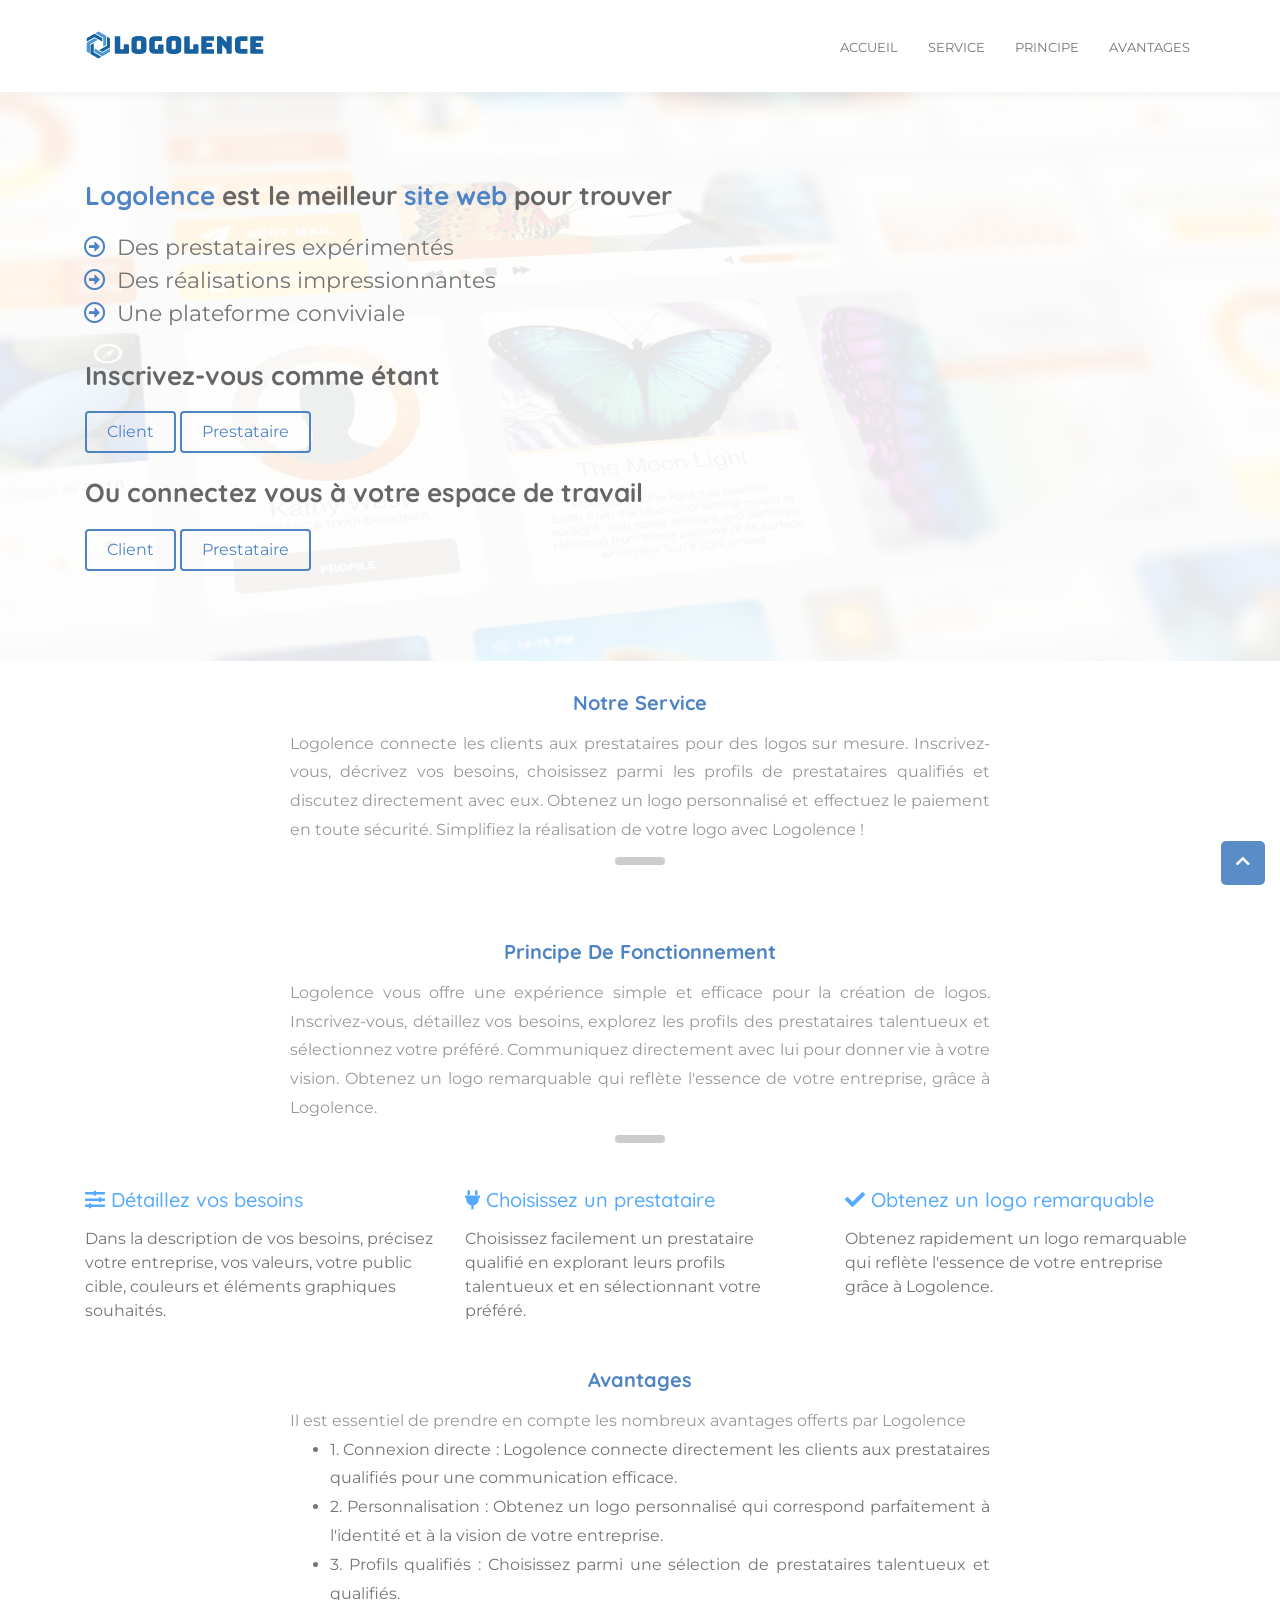
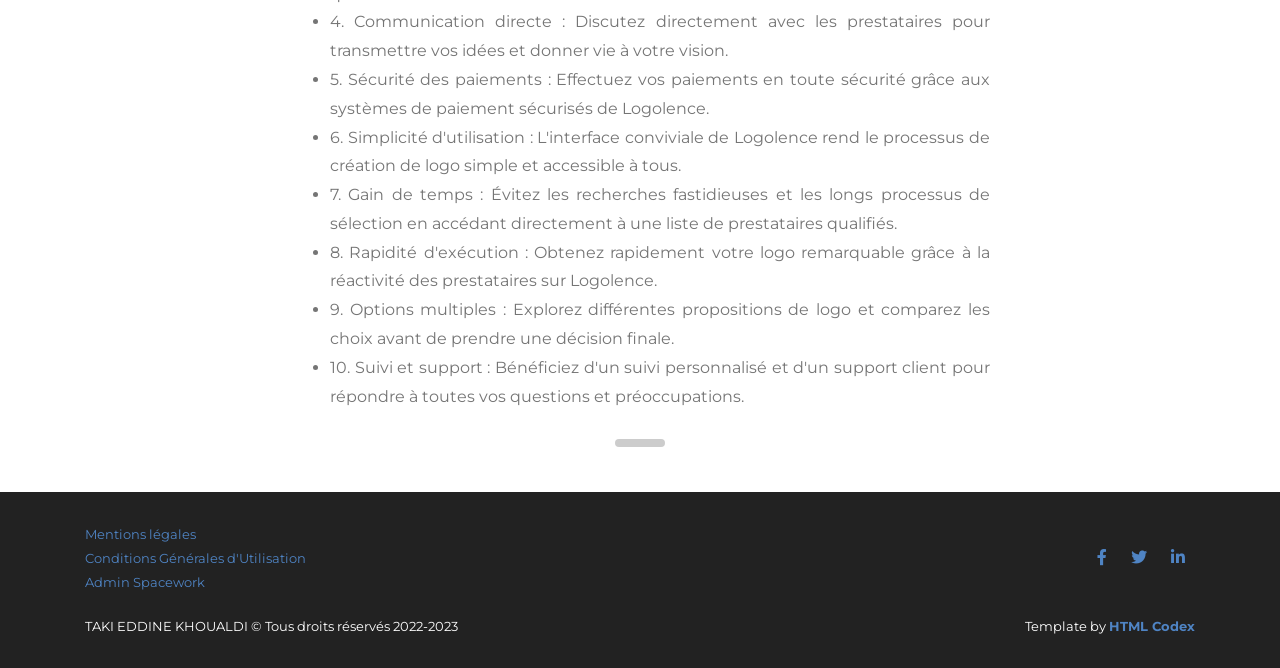
<file: index.html>
<!DOCTYPE html>
<html lang="fr">

<head>
    <meta charset="utf-8">
    <title>LOGOLENCE</title>
    <meta content="width=device-width, initial-scale=1.0" name="viewport">
    <meta content="Product Landing Page" name="keywords">
    <meta content="Product Landing Page" name="description">

    <!-- Favicon -->
    <link href="img/favicon.ico" rel="icon">

    <!-- Google Fonts -->
    <link href="https://fonts.googleapis.com/css?family=Montserrat:400|Quicksand:500,600,700&display=swap"
        rel="stylesheet">

    <!-- CSS Libraries -->
    <link href="https://stackpath.bootstrapcdn.com/bootstrap/4.4.1/css/bootstrap.min.css" rel="stylesheet">
    <link href="https://cdnjs.cloudflare.com/ajax/libs/font-awesome/5.10.0/css/all.min.css" rel="stylesheet">
    <link href="lib/owlcarousel/assets/owl.carousel.min.css" rel="stylesheet">

    <!-- Template Stylesheet -->
    <link href="css/style.css" rel="stylesheet">
</head>

<body>
    <!-- Nav Start -->
    <div id="nav">
        <div class="container-fluid">
            <div id="logo" class="pull-left">
                <a href="index.html">
                    <img src="img/logo.png" alt="Logo" style="height: 100px; width: 200px; object-fit: cover;" />
                </a>
            </div>

            <nav id="nav-menu-container">
                <ul class="nav-menu">
                    <li class="menu-active"><a href="#header"><small>ACCUEIL</small></a></li>
                    <li><a href="#service"><small>Service</small></a></li>
                    <li><a href="#principe"><small>Principe</small></a></li>
                    <li><a href="#avantages"><small>Avantages</small></a></li>
                </ul>
            </nav>
        </div>
    </div>
    <!-- Nav End -->

    <!-- Header Start-->
    <div id="header">
        <div class="container">
            <div class="row align-items-center">
                <div class="col-md-7">
                    <div class="header-content">
                        <h2 style="font-size: 26px;"><span>Logolence</span> est le meilleur <span>site web</span> pour
                            trouver</h2>
                        <ul class="fa-ul">
                            <li>
                                <span class="fa-li">
                                    <i class="far fa-arrow-alt-circle-right"></i>
                                </span>
                                Des prestataires expérimentés
                            </li>
                            <li>
                                <span class="fa-li">
                                    <i class="far fa-arrow-alt-circle-right"></i>
                                </span>
                                Des réalisations impressionnantes
                            </li>
                            <li>
                                <span class="fa-li">
                                    <i class="far fa-arrow-alt-circle-right"></i>
                                </span>
                                Une plateforme conviviale
                            </li>
                        </ul>
                        <h2 style="font-size: 26px;">Inscrivez-vous comme étant</h2>
                        <a class="btn" href="workspace/signup_client.html" style="font-size: 16px;">Client</a>
                        <a class="btn" href="workspace/signup_prestataire.html" style="font-size: 16px;">Prestataire</a>
                        <br><br>
                        <h2 style="font-size: 26px;">Ou connectez vous à votre espace de travail</h2>
                        <a class="btn" href="workspace/signin_client.html" style="font-size: 16px;">Client</a>
                        <a class="btn" href="workspace/signin_prestataire.html" style="font-size: 16px;">Prestataire</a>

                    </div>
                </div>
                <div class="col-md-5">
                    <div class="header-img">
                        <!--img src="img/watch-header.png" alt="Product Image"-->
                    </div>
                </div>
            </div>
        </div>
    </div>
    <!-- Header End-->

    <!-- Products Start -->
    <div id="service" style="padding-top: 30px;">
        <div class="container">
            <div class="section-header">
                <h2 style="font-size: 20px;">Notre Service</h2>
                <p style="text-align: justify; font-size: 16px; line-height: 1.8em;">
                    Logolence connecte les clients aux prestataires pour des logos sur mesure.
                    Inscrivez-vous, décrivez vos besoins, choisissez parmi les profils de prestataires
                    qualifiés et discutez directement avec eux. Obtenez un logo personnalisé et
                    effectuez le paiement en toute sécurité. Simplifiez la réalisation de votre
                    logo avec Logolence !
                </p>
            </div>
        </div>
    </div>
    <!-- Products End -->

    <!-- Process Start-->
    <div id="principe" style="padding-top: 30px;">
        <div class="container">
            <div class="section-header">
                <h2 style="font-size: 20px;">Principe de fonctionnement</h2>
                <p style="text-align: justify; font-size: 16px; line-height: 1.8em;">
                    Logolence vous offre une expérience simple et efficace pour la création de logos.
                    Inscrivez-vous, détaillez vos besoins, explorez les profils des prestataires talentueux
                    et sélectionnez votre préféré. Communiquez directement avec lui pour donner vie
                    à votre vision. Obtenez un logo remarquable qui reflète l'essence de votre entreprise,
                    grâce à Logolence.
                </p>
            </div>
            <div class="row">
                <div class="col-md-4">
                    <div class="process-col">
                        <h2 style="font-size: 20px; color: #55aaff;">
                            <i class="fa fa-sliders-h"></i>
                            Détaillez vos besoins
                        </h2>
                        <p>
                            Dans la description de vos besoins, précisez votre entreprise, vos valeurs, votre public
                            cible, couleurs et éléments graphiques souhaités.
                        </p>
                    </div>
                </div>
                <div class="col-md-4">
                    <div class="process-col">
                        <h2 style="font-size: 20px; color: #55aaff;">
                            <i class="fa fa-plug"></i>
                            Choisissez un prestataire
                        </h2>
                        <p>
                            Choisissez facilement un prestataire qualifié en explorant leurs profils talentueux et en
                            sélectionnant votre préféré.
                        </p>
                    </div>
                </div>
                <div class="col-md-4">
                    <div class="process-col">
                        <h2 style="font-size: 20px; color: #55aaff;">
                            <i class="fa fa-check"></i>
                            Obtenez un logo remarquable
                        </h2>
                        <p>
                            Obtenez rapidement un logo remarquable qui reflète l'essence de votre entreprise grâce à
                            Logolence.
                        </p>
                    </div>
                </div>
            </div>
        </div>
    </div>
    <!-- Process End-->

    <!-- Feature Start-->
    <div id="avantages" style="padding-top: 30px;">
        <div class="container">
            <div class="section-header">
                <h2 style="font-size: 20px;">Avantages</h2>
                <p style="text-align: justify; font-size: 16px; line-height: 1.8em;">
                    Il est essentiel de prendre en compte les nombreux avantages offerts par Logolence
                <ul style="text-align: justify; font-size: 16px; line-height: 1.8em;">
                    <li>1. Connexion directe : Logolence connecte directement les clients aux prestataires qualifiés
                        pour une communication efficace.</li>
                    <li>2. Personnalisation : Obtenez un logo personnalisé qui correspond parfaitement à l'identité et à
                        la vision de votre entreprise.</li>
                    <li>3. Profils qualifiés : Choisissez parmi une sélection de prestataires talentueux et qualifiés.
                    </li>
                    <li>4. Communication directe : Discutez directement avec les prestataires pour transmettre vos idées
                        et donner vie à votre vision.</li>
                    <li>5. Sécurité des paiements : Effectuez vos paiements en toute sécurité grâce aux systèmes de
                        paiement sécurisés de Logolence.</li>
                    <li>6. Simplicité d'utilisation : L'interface conviviale de Logolence rend le processus de création
                        de logo simple et accessible à tous.</li>
                    <li>7. Gain de temps : Évitez les recherches fastidieuses et les longs processus de sélection en
                        accédant directement à une liste de prestataires qualifiés.</li>
                    <li>8. Rapidité d'exécution : Obtenez rapidement votre logo remarquable grâce à la réactivité des
                        prestataires sur Logolence.</li>
                    <li>9. Options multiples : Explorez différentes propositions de logo et comparez les choix avant de
                        prendre une décision finale.</li>
                    <li>10. Suivi et support : Bénéficiez d'un suivi personnalisé et d'un support client pour répondre à
                        toutes vos questions et préoccupations.</li>
                </ul>
                </p>
            </div>
        </div>
    </div>
    <!-- Feature End-->

    <!-- Footer Start -->
    <div id="footer">
        <div class="container">
            <div class="row align-items-center">
                <div class="col-md-6" style="text-align: left;">
                    <p style="text-align: left;"><a href="mentions.html"><small>Mentions légales</small></a></p>
                    <p style="text-align: left;"><a href="cgu.html"><small>Conditions Générales d'Utilisation</small></a></p>
                    <p style="text-align: left;"><a href="workspace/signin_admin.html"><small>Admin Spacework</small></a></p>
                </div>
                <div class="col-md-6" style="text-align: right;">
                    <a target="_blank" href="https://facebook.com" style="margin: 0px 10px;"><i class="fab fa-facebook-f"></i></a>
                    <a target="_blank" href="https://twitter.com" style="margin: 0px 10px;"><i class="fab fa-twitter"></i></a>
                    <a target="_blank" href="https://linkedin.com" style="margin: 0px 10px;"><i class="fab fa-linkedin-in"></i></a>
                </div>
            </div>
            <div class="row align-items-center" style="margin-top: 20px;">
                <div class="col-md-6">
                    <p><small>TAKI EDDINE KHOUALDI &copy; Tous droits réservés 2022-2023</small></p>
                </div>
                <div class="col-md-6">
                    <p><small>Template by <a href="https://htmlcodex.com">HTML Codex</a></small></p>
                </div>
            </div>
        </div>
    </div>
    <!-- Footer End -->


    <!-- Back to Top -->
    <a href="#" class="back-to-top"><i class="fa fa-chevron-up"></i></a>


    <!-- JavaScript Libraries -->
    <script src="https://code.jquery.com/jquery-3.4.1.min.js"></script>
    <script src="https://stackpath.bootstrapcdn.com/bootstrap/4.4.1/js/bootstrap.bundle.min.js"></script>
    <script src="lib/easing/easing.min.js"></script>
    <script src="lib/menuspy/menuspy.min.js"></script>
    <script src="lib/owlcarousel/owl.carousel.min.js"></script>

    <!-- Template Javascript -->
    <script src="js/main.js"></script>
</body>

</html>
</file>
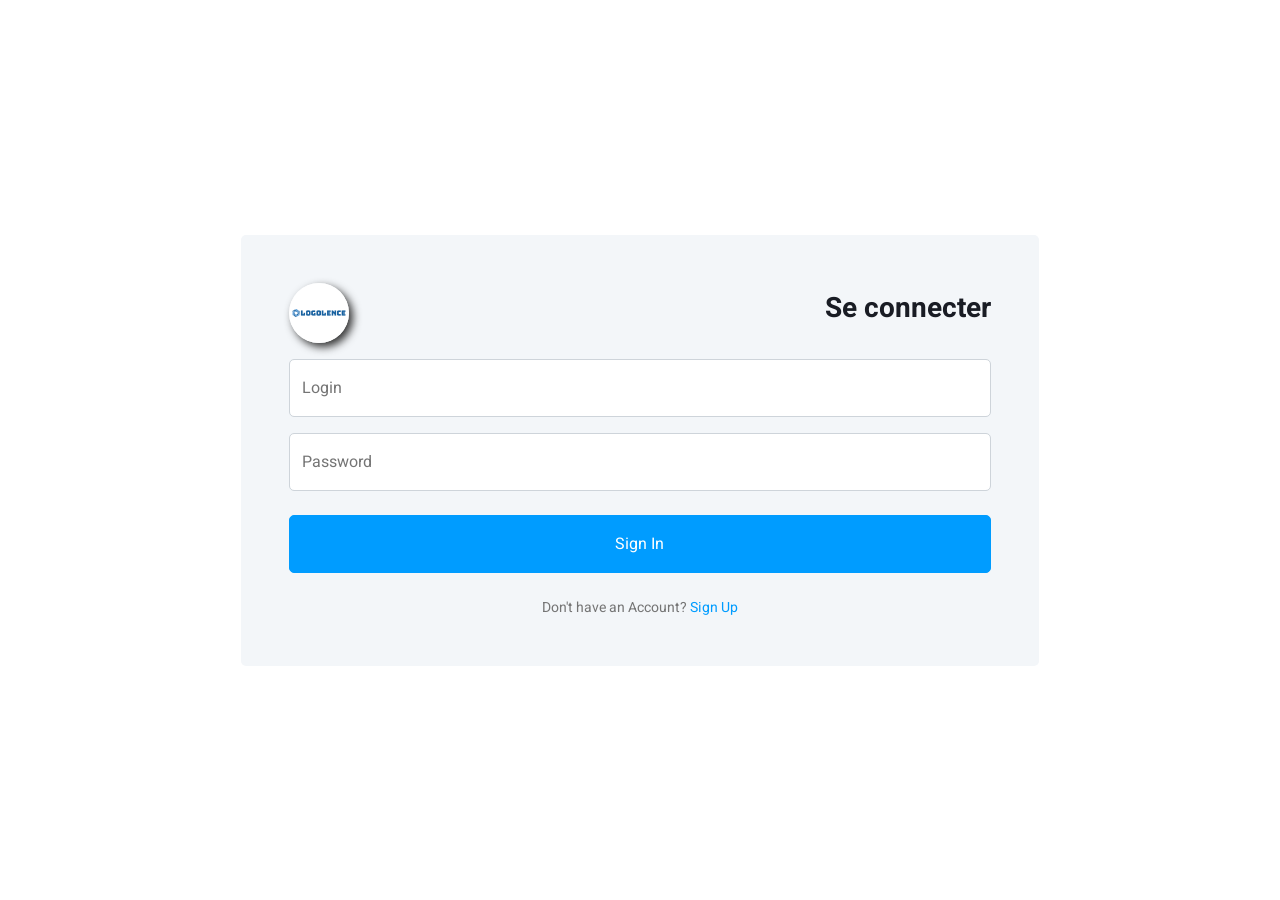
<file: workspace/signin_admin.html>
<!DOCTYPE html>
<html lang="en">

<head>
    <meta charset="utf-8">
    <title>Logolence</title>
    <meta content="width=device-width, initial-scale=1.0" name="viewport">
    <meta content="" name="keywords">
    <meta content="" name="description">

    <!-- Favicon -->
    <link href="../img/logo.png" style="height: 60px; object-fit: cover;" rel="icon">

    <!-- Google Web Fonts -->
    <link rel="preconnect" href="https://fonts.googleapis.com">
    <link rel="preconnect" href="https://fonts.gstatic.com" crossorigin>
    <link href="https://fonts.googleapis.com/css2?family=Heebo:wght@400;500;600;700&display=swap" rel="stylesheet">
    
    <!-- Icon Font Stylesheet -->
    <link href="https://cdnjs.cloudflare.com/ajax/libs/font-awesome/5.10.0/css/all.min.css" rel="stylesheet">
    <link href="https://cdn.jsdelivr.net/npm/bootstrap-icons@1.4.1/font/bootstrap-icons.css" rel="stylesheet">

    <!-- Libraries Stylesheet -->
    <link href="lib/owlcarousel/assets/owl.carousel.min.css" rel="stylesheet">
    <link href="lib/tempusdominus/css/tempusdominus-bootstrap-4.min.css" rel="stylesheet" />

    <!-- Customized Bootstrap Stylesheet -->
    <link href="css/bootstrap.min.css" rel="stylesheet">

    <!-- Template Stylesheet -->
    <link href="css/style.css" rel="stylesheet">
</head>

<body>
    <div class="container-fluid position-relative bg-white d-flex p-0">
        <!-- Spinner Start -->
        <div id="spinner" class="show bg-white position-fixed translate-middle w-100 vh-100 top-50 start-50 d-flex align-items-center justify-content-center">
            <div class="spinner-border text-primary" style="width: 3rem; height: 3rem;" role="status">
                <span class="sr-only">Loading...</span>
            </div>
        </div>
        <!-- Spinner End -->


        <!-- Sign In Start -->
        <div class="container-fluid">
            <div class="row h-100 align-items-center justify-content-center" style="min-height: 100vh;">
                <div class="col-12 col-sm-8">
                    <div class="bg-light rounded p-4 p-sm-5 my-4 mx-3">
                        <div class="d-flex align-items-center justify-content-between mb-3">
                            <a href="../index.html" class="">
                                <img 
                                    src="../img/logo.png" 
                                    alt="Logo Roua Institute" 
                                    style="object-fit: cover; height: 60px; border-radius: 500px; box-shadow: 4px 4px 8px #333;">
                            </a>
                            <h3>Se connecter</h3>
                        </div>
                        <form method="post" action="core/admin/connecter.php">
                            <div class="form-floating mb-3">
                                <input type="text" class="form-control" name="login" id="floatingInput" placeholder="Login">
                                <label for="floatingInput">Login</label>
                            </div>
                            <div class="form-floating mb-4">
                                <input type="password" class="form-control" name="password" id="floatingPassword" placeholder="Password">
                                <label for="floatingPassword">Password</label>
                            </div>
                            <button type="submit" class="btn btn-primary py-3 w-100 mb-4">Sign In</button>
                            <small>
                                <p class="text-center mb-0">Don't have an Account? <a href="signup.html">Sign Up</a></p>
                            </small>
                        </form>
                    </div>
                </div>
            </div>
        </div>
        <!-- Sign In End -->
    </div>

    <!-- JavaScript Libraries -->
    <script src="https://code.jquery.com/jquery-3.4.1.min.js"></script>
    <script src="https://cdn.jsdelivr.net/npm/bootstrap@5.0.0/dist/js/bootstrap.bundle.min.js"></script>
    <script src="lib/chart/chart.min.js"></script>
    <script src="lib/easing/easing.min.js"></script>
    <script src="lib/waypoints/waypoints.min.js"></script>
    <script src="lib/owlcarousel/owl.carousel.min.js"></script>
    <script src="lib/tempusdominus/js/moment.min.js"></script>
    <script src="lib/tempusdominus/js/moment-timezone.min.js"></script>
    <script src="lib/tempusdominus/js/tempusdominus-bootstrap-4.min.js"></script>

    <!-- Template Javascript -->
    <script src="js/main.js"></script>
</body>

</html>
</file>
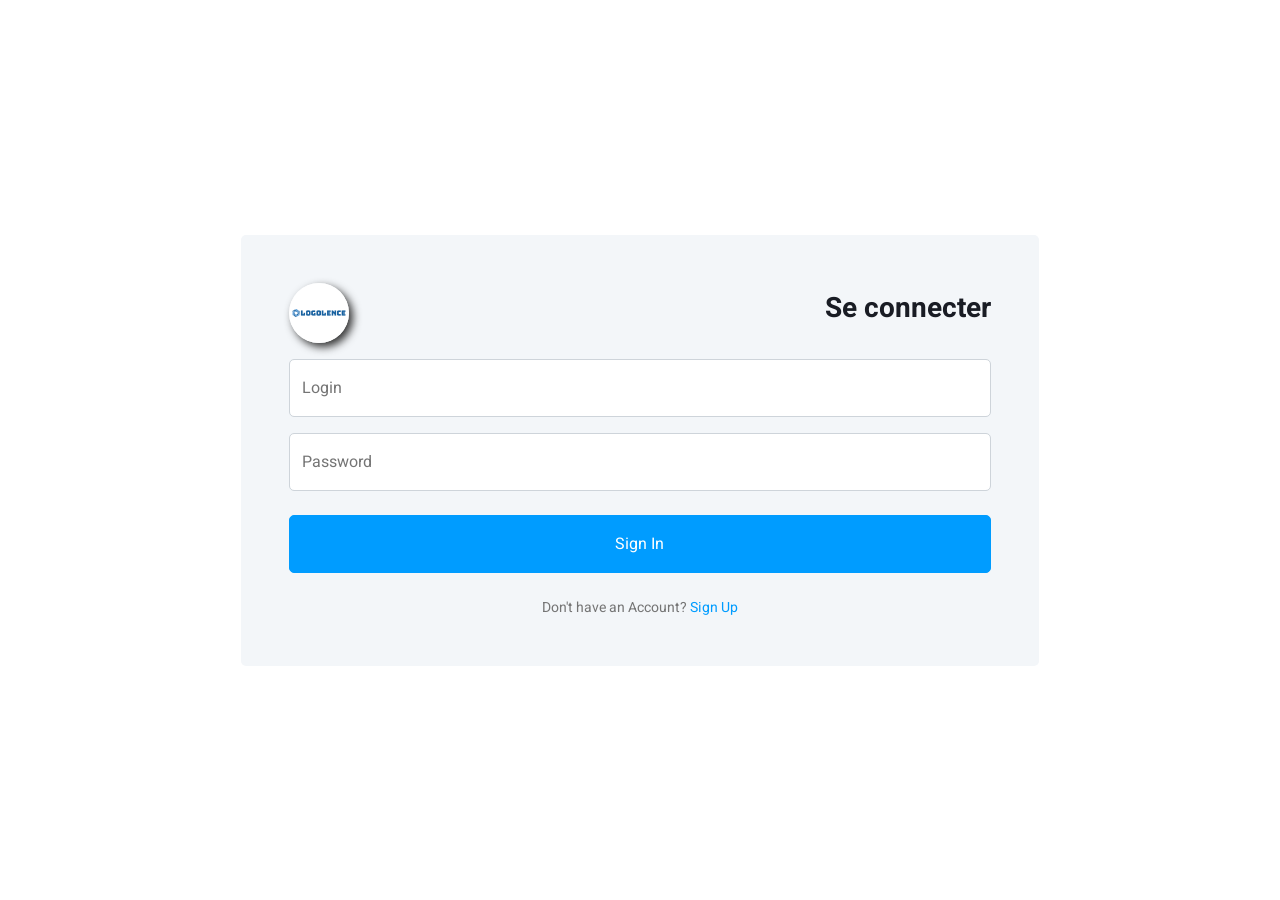
<file: workspace/signin_client.html>
<!DOCTYPE html>
<html lang="en">

<head>
    <meta charset="utf-8">
    <title>Logolence</title>
    <meta content="width=device-width, initial-scale=1.0" name="viewport">
    <meta content="" name="keywords">
    <meta content="" name="description">

    <!-- Favicon -->
    <link href="../img/logo.png" style="height: 60px; object-fit: cover;" rel="icon">

    <!-- Google Web Fonts -->
    <link rel="preconnect" href="https://fonts.googleapis.com">
    <link rel="preconnect" href="https://fonts.gstatic.com" crossorigin>
    <link href="https://fonts.googleapis.com/css2?family=Heebo:wght@400;500;600;700&display=swap" rel="stylesheet">
    
    <!-- Icon Font Stylesheet -->
    <link href="https://cdnjs.cloudflare.com/ajax/libs/font-awesome/5.10.0/css/all.min.css" rel="stylesheet">
    <link href="https://cdn.jsdelivr.net/npm/bootstrap-icons@1.4.1/font/bootstrap-icons.css" rel="stylesheet">

    <!-- Libraries Stylesheet -->
    <link href="lib/owlcarousel/assets/owl.carousel.min.css" rel="stylesheet">
    <link href="lib/tempusdominus/css/tempusdominus-bootstrap-4.min.css" rel="stylesheet" />

    <!-- Customized Bootstrap Stylesheet -->
    <link href="css/bootstrap.min.css" rel="stylesheet">

    <!-- Template Stylesheet -->
    <link href="css/style.css" rel="stylesheet">
</head>

<body>
    <div class="container-fluid position-relative bg-white d-flex p-0">
        <!-- Spinner Start -->
        <div id="spinner" class="show bg-white position-fixed translate-middle w-100 vh-100 top-50 start-50 d-flex align-items-center justify-content-center">
            <div class="spinner-border text-primary" style="width: 3rem; height: 3rem;" role="status">
                <span class="sr-only">Loading...</span>
            </div>
        </div>
        <!-- Spinner End -->


        <!-- Sign In Start -->
        <div class="container-fluid">
            <div class="row h-100 align-items-center justify-content-center" style="min-height: 100vh;">
                <div class="col-12 col-sm-8">
                    <div class="bg-light rounded p-4 p-sm-5 my-4 mx-3">
                        <div class="d-flex align-items-center justify-content-between mb-3">
                            <a href="../index.html" class="">
                                <img 
                                    src="../img/logo.png" 
                                    alt="Logo Roua Institute" 
                                    style="object-fit: cover; height: 60px; border-radius: 500px; box-shadow: 4px 4px 8px #333;">
                            </a>
                            <h3>Se connecter</h3>
                        </div>
                        <form method="post" action="core/client/connecter.php">
                            <div class="form-floating mb-3">
                                <input type="text" class="form-control" name="login" id="floatingInput" placeholder="Login">
                                <label for="floatingInput">Login</label>
                            </div>
                            <div class="form-floating mb-4">
                                <input type="password" class="form-control" name="password" id="floatingPassword" placeholder="Password">
                                <label for="floatingPassword">Password</label>
                            </div>
                            <button type="submit" class="btn btn-primary py-3 w-100 mb-4">Sign In</button>
                            <small>
                                <p class="text-center mb-0">Don't have an Account? <a href="signup_client.html">Sign Up</a></p>
                            </small>
                        </form>
                    </div>
                </div>
            </div>
        </div>
        <!-- Sign In End -->
    </div>

    <!-- JavaScript Libraries -->
    <script src="https://code.jquery.com/jquery-3.4.1.min.js"></script>
    <script src="https://cdn.jsdelivr.net/npm/bootstrap@5.0.0/dist/js/bootstrap.bundle.min.js"></script>
    <script src="lib/chart/chart.min.js"></script>
    <script src="lib/easing/easing.min.js"></script>
    <script src="lib/waypoints/waypoints.min.js"></script>
    <script src="lib/owlcarousel/owl.carousel.min.js"></script>
    <script src="lib/tempusdominus/js/moment.min.js"></script>
    <script src="lib/tempusdominus/js/moment-timezone.min.js"></script>
    <script src="lib/tempusdominus/js/tempusdominus-bootstrap-4.min.js"></script>

    <!-- Template Javascript -->
    <script src="js/main.js"></script>
</body>

</html>
</file>
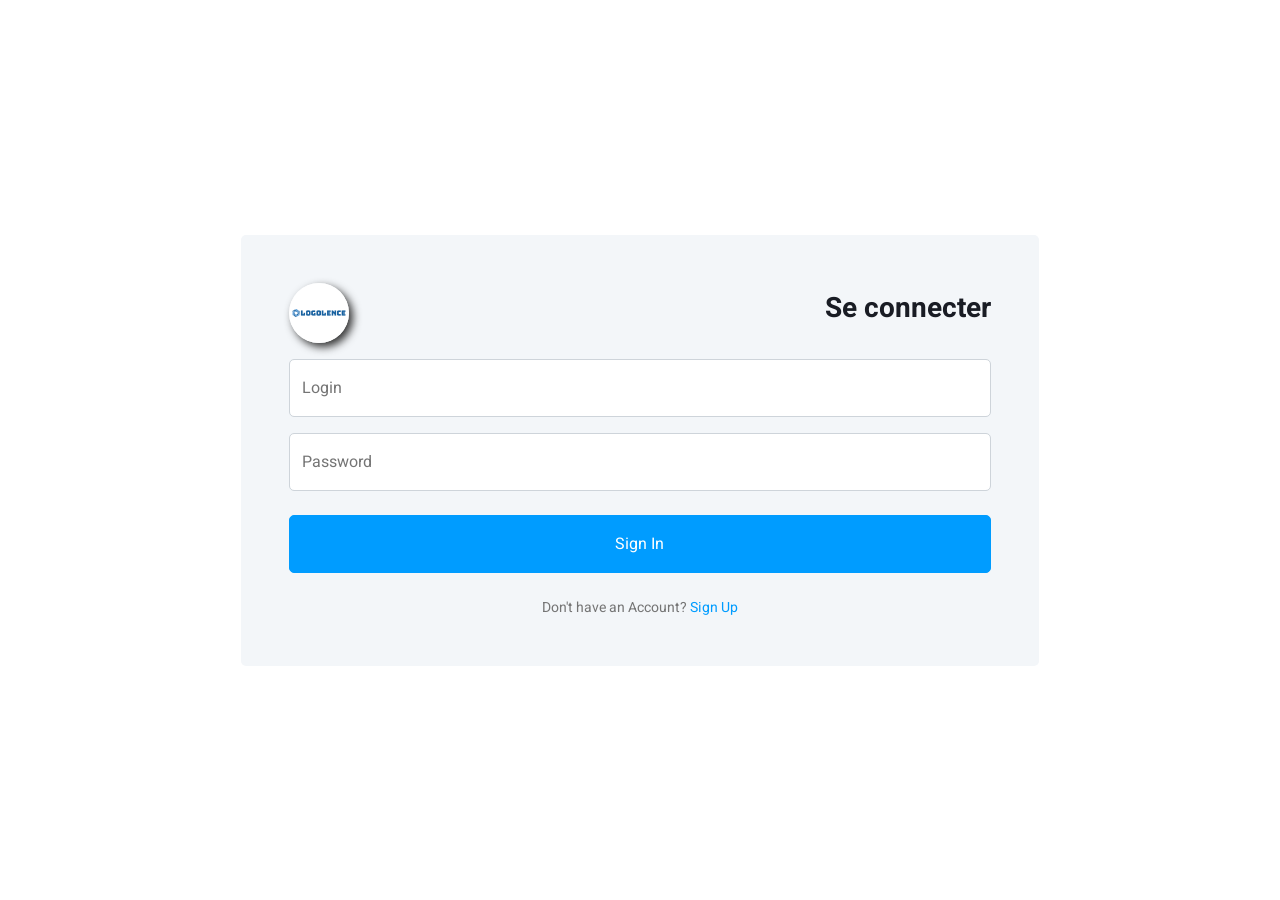
<file: workspace/signin_prestataire.html>
<!DOCTYPE html>
<html lang="en">

<head>
    <meta charset="utf-8">
    <title>Logolence</title>
    <meta content="width=device-width, initial-scale=1.0" name="viewport">
    <meta content="" name="keywords">
    <meta content="" name="description">

    <!-- Favicon -->
    <link href="../img/logo.png" style="height: 60px; object-fit: cover;" rel="icon">

    <!-- Google Web Fonts -->
    <link rel="preconnect" href="https://fonts.googleapis.com">
    <link rel="preconnect" href="https://fonts.gstatic.com" crossorigin>
    <link href="https://fonts.googleapis.com/css2?family=Heebo:wght@400;500;600;700&display=swap" rel="stylesheet">
    
    <!-- Icon Font Stylesheet -->
    <link href="https://cdnjs.cloudflare.com/ajax/libs/font-awesome/5.10.0/css/all.min.css" rel="stylesheet">
    <link href="https://cdn.jsdelivr.net/npm/bootstrap-icons@1.4.1/font/bootstrap-icons.css" rel="stylesheet">

    <!-- Libraries Stylesheet -->
    <link href="lib/owlcarousel/assets/owl.carousel.min.css" rel="stylesheet">
    <link href="lib/tempusdominus/css/tempusdominus-bootstrap-4.min.css" rel="stylesheet" />

    <!-- Customized Bootstrap Stylesheet -->
    <link href="css/bootstrap.min.css" rel="stylesheet">

    <!-- Template Stylesheet -->
    <link href="css/style.css" rel="stylesheet">
</head>

<body>
    <div class="container-fluid position-relative bg-white d-flex p-0">
        <!-- Spinner Start -->
        <div id="spinner" class="show bg-white position-fixed translate-middle w-100 vh-100 top-50 start-50 d-flex align-items-center justify-content-center">
            <div class="spinner-border text-primary" style="width: 3rem; height: 3rem;" role="status">
                <span class="sr-only">Loading...</span>
            </div>
        </div>
        <!-- Spinner End -->


        <!-- Sign In Start -->
        <div class="container-fluid">
            <div class="row h-100 align-items-center justify-content-center" style="min-height: 100vh;">
                <div class="col-12 col-sm-8">
                    <div class="bg-light rounded p-4 p-sm-5 my-4 mx-3">
                        <div class="d-flex align-items-center justify-content-between mb-3">
                            <a href="../index.html" class="">
                                <img 
                                    src="../img/logo.png" 
                                    alt="Logo Roua Institute" 
                                    style="object-fit: cover; height: 60px; border-radius: 500px; box-shadow: 4px 4px 8px #333;">
                            </a>
                            <h3>Se connecter</h3>
                        </div>
                        <form method="post" action="core/prestataire/connecter.php">
                            <div class="form-floating mb-3">
                                <input type="text" class="form-control" name="login" id="floatingInput" placeholder="Login">
                                <label for="floatingInput">Login</label>
                            </div>
                            <div class="form-floating mb-4">
                                <input type="password" class="form-control" name="password" id="floatingPassword" placeholder="Password">
                                <label for="floatingPassword">Password</label>
                            </div>
                            <button type="submit" class="btn btn-primary py-3 w-100 mb-4">Sign In</button>
                            <small>
                                <p class="text-center mb-0">Don't have an Account? <a href="signup_prestataire.html">Sign Up</a></p>
                            </small>
                        </form>
                    </div>
                </div>
            </div>
        </div>
        <!-- Sign In End -->
    </div>

    <!-- JavaScript Libraries -->
    <script src="https://code.jquery.com/jquery-3.4.1.min.js"></script>
    <script src="https://cdn.jsdelivr.net/npm/bootstrap@5.0.0/dist/js/bootstrap.bundle.min.js"></script>
    <script src="lib/chart/chart.min.js"></script>
    <script src="lib/easing/easing.min.js"></script>
    <script src="lib/waypoints/waypoints.min.js"></script>
    <script src="lib/owlcarousel/owl.carousel.min.js"></script>
    <script src="lib/tempusdominus/js/moment.min.js"></script>
    <script src="lib/tempusdominus/js/moment-timezone.min.js"></script>
    <script src="lib/tempusdominus/js/tempusdominus-bootstrap-4.min.js"></script>

    <!-- Template Javascript -->
    <script src="js/main.js"></script>
</body>

</html>
</file>
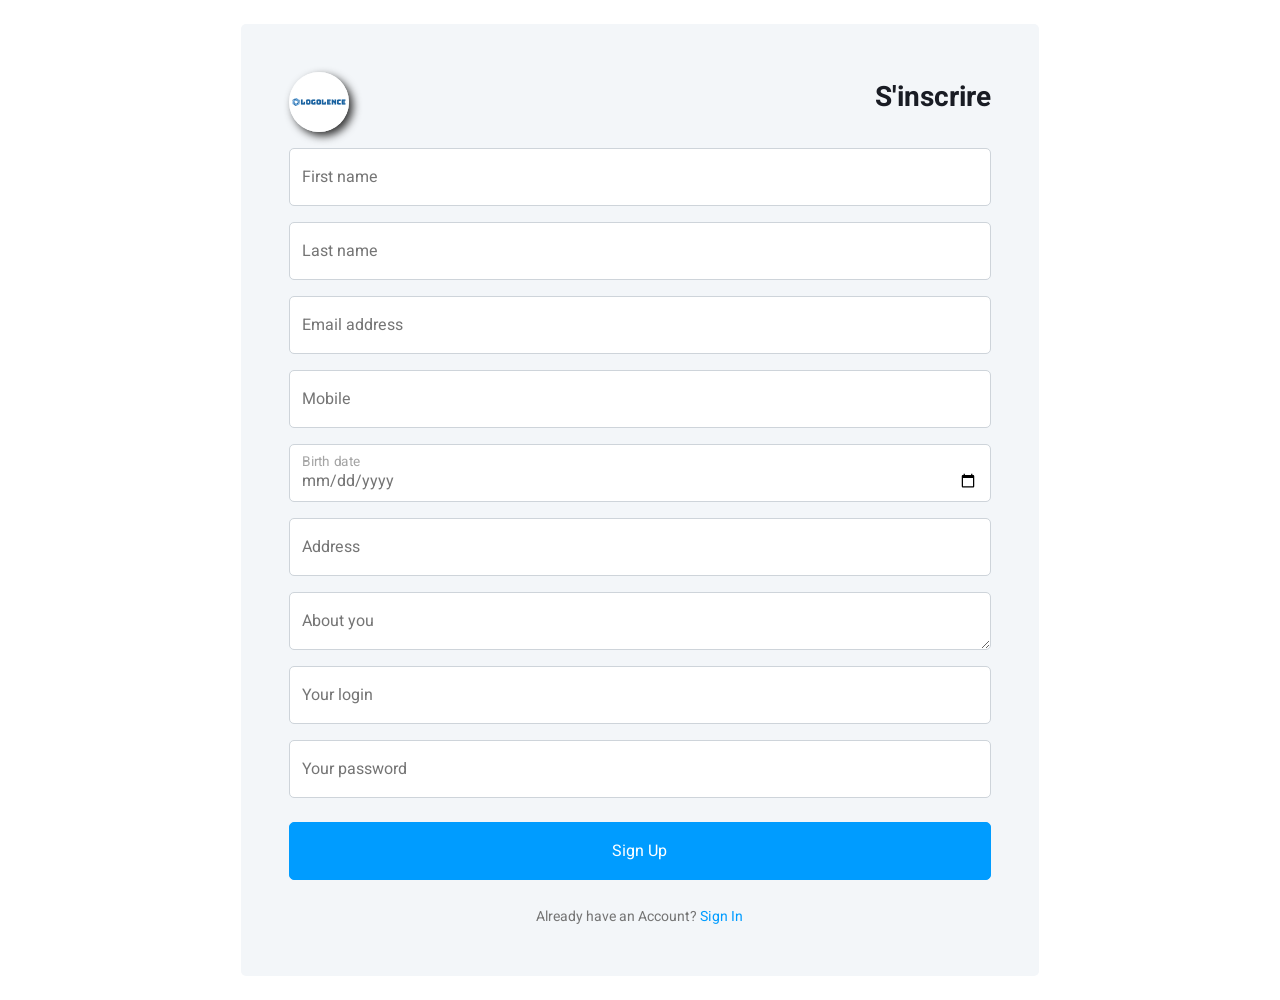
<file: workspace/signup_client.html>
<!DOCTYPE html>
<html lang="en">

<head>
    <meta charset="utf-8">
    <title>Logolence</title>
    <meta content="width=device-width, initial-scale=1.0" name="viewport">
    <meta content="" name="keywords">
    <meta content="" name="description">

    <!-- Favicon -->
    <link href="../img/logo.png" style="height: 60px; object-fit: cover;" rel="icon">

    <!-- Google Web Fonts -->
    <link rel="preconnect" href="https://fonts.googleapis.com">
    <link rel="preconnect" href="https://fonts.gstatic.com" crossorigin>
    <link href="https://fonts.googleapis.com/css2?family=Heebo:wght@400;500;600;700&display=swap" rel="stylesheet">
    
    <!-- Icon Font Stylesheet -->
    <link href="https://cdnjs.cloudflare.com/ajax/libs/font-awesome/5.10.0/css/all.min.css" rel="stylesheet">
    <link href="https://cdn.jsdelivr.net/npm/bootstrap-icons@1.4.1/font/bootstrap-icons.css" rel="stylesheet">

    <!-- Libraries Stylesheet -->
    <link href="lib/owlcarousel/assets/owl.carousel.min.css" rel="stylesheet">
    <link href="lib/tempusdominus/css/tempusdominus-bootstrap-4.min.css" rel="stylesheet" />

    <!-- Customized Bootstrap Stylesheet -->
    <link href="css/bootstrap.min.css" rel="stylesheet">

    <!-- Template Stylesheet -->
    <link href="css/style.css" rel="stylesheet">
</head>

<body>
    <div class="container-fluid position-relative bg-white d-flex p-0">
        <!-- Spinner Start -->
        <div id="spinner" class="show bg-white position-fixed translate-middle w-100 vh-100 top-50 start-50 d-flex align-items-center justify-content-center">
            <div class="spinner-border text-primary" style="width: 3rem; height: 3rem;" role="status">
                <span class="sr-only">Loading...</span>
            </div>
        </div>
        <!-- Spinner End -->


        <!-- Sign Up Start -->
        <div class="container-fluid">
            <div class="row h-100 align-items-center justify-content-center" style="min-height: 100vh;">
                <div class="col-12 col-sm-8">
                    <div class="bg-light rounded p-4 p-sm-5 my-4 mx-3">
                        <div class="d-flex align-items-center justify-content-between mb-3">
                            <a href="../index.html" class="">
                                <img 
                                    src="../img/logo.png" 
                                    alt="Logo Roua Institute" 
                                    style="object-fit: cover; height: 60px; border-radius: 500px; box-shadow: 4px 4px 8px #333;">
                            </a>
                            <h3>S'inscrire</h3>
                        </div>
                        <form method="post" action="core/client/ajouter.php">
                            <div class="form-floating mb-3">
                                <input type="text" class="form-control" name="first_name" id="first_name" placeholder="Mohamed">
                                <label for="first_name">First name</label>
                            </div>
                            <div class="form-floating mb-3">
                                <input type="text" class="form-control" name="last_name" id="last_name" placeholder="Khalfi">
                                <label for="first_name">Last name</label>
                            </div>
                            <div class="form-floating mb-3">
                                <input type="email" class="form-control" name="email" id="email" placeholder="name@example.com">
                                <label for="email">Email address</label>
                            </div>
                            <div class="form-floating mb-3">
                                <input type="text" class="form-control" name="mobile" id="mobile" placeholder="00 00 00 00 00">
                                <label for="mobile">Mobile</label>
                            </div>
                            <div class="form-floating mb-3">
                                <input type="date" class="form-control" name="birth_date" id="birth_date" placeholder="01/01/2000">
                                <label for="birth_date">Birth date</label>
                            </div>
                            <div class="form-floating mb-3">
                                <input type="text" class="form-control" name="address" id="address" placeholder="Blc N°0 City 00000 Willaya">
                                <label for="address">Address</label>
                            </div>
                            <div class="form-floating mb-3">
                                <textarea class="form-control" name="biography" id="biography" placeholder="About you"></textarea>
                                <label for="biography">About you</label>
                            </div>
                            <div class="form-floating mb-3">
                                <input type="text" class="form-control" name="login" id="login" placeholder="mohamed_khalfi">
                                <label for="login">Your login</label>
                            </div>
                            <div class="form-floating mb-4">
                                <input type="password" class="form-control" name="password" id="password" placeholder="Your password">
                                <label for="password">Your password</label>
                            </div>
                            <button type="submit" class="btn btn-primary py-3 w-100 mb-4">Sign Up</button>
                            <p class="text-center mb-0">
                                <small>Already have an Account? <a href="signin_client.html">Sign In</a></small>
                            </p>
                        </form>
                    </div>
                </div>
            </div>
        </div>
        <!-- Sign Up End -->
    </div>

    <!-- JavaScript Libraries -->
    <script src="https://code.jquery.com/jquery-3.4.1.min.js"></script>
    <script src="https://cdn.jsdelivr.net/npm/bootstrap@5.0.0/dist/js/bootstrap.bundle.min.js"></script>
    <script src="lib/chart/chart.min.js"></script>
    <script src="lib/easing/easing.min.js"></script>
    <script src="lib/waypoints/waypoints.min.js"></script>
    <script src="lib/owlcarousel/owl.carousel.min.js"></script>
    <script src="lib/tempusdominus/js/moment.min.js"></script>
    <script src="lib/tempusdominus/js/moment-timezone.min.js"></script>
    <script src="lib/tempusdominus/js/tempusdominus-bootstrap-4.min.js"></script>

    <!-- Template Javascript -->
    <script src="js/main.js"></script>
</body>

</html>
</file>
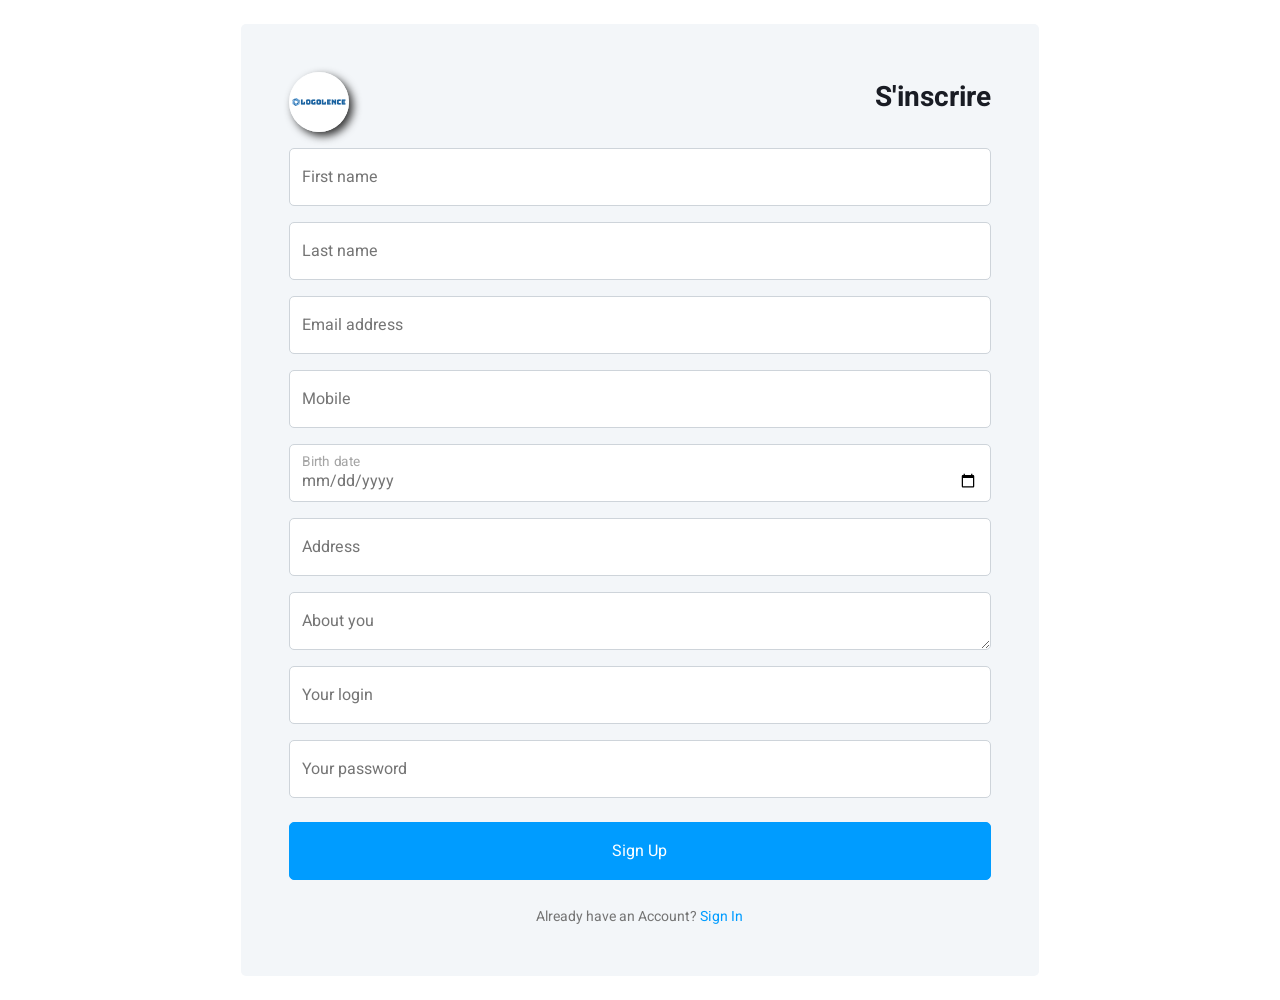
<file: workspace/signup_prestataire.html>
<!DOCTYPE html>
<html lang="en">

<head>
    <meta charset="utf-8">
    <title>Logolence</title>
    <meta content="width=device-width, initial-scale=1.0" name="viewport">
    <meta content="" name="keywords">
    <meta content="" name="description">

    <!-- Favicon -->
    <link href="../img/logo.png" style="height: 60px; object-fit: cover;" rel="icon">

    <!-- Google Web Fonts -->
    <link rel="preconnect" href="https://fonts.googleapis.com">
    <link rel="preconnect" href="https://fonts.gstatic.com" crossorigin>
    <link href="https://fonts.googleapis.com/css2?family=Heebo:wght@400;500;600;700&display=swap" rel="stylesheet">
    
    <!-- Icon Font Stylesheet -->
    <link href="https://cdnjs.cloudflare.com/ajax/libs/font-awesome/5.10.0/css/all.min.css" rel="stylesheet">
    <link href="https://cdn.jsdelivr.net/npm/bootstrap-icons@1.4.1/font/bootstrap-icons.css" rel="stylesheet">

    <!-- Libraries Stylesheet -->
    <link href="lib/owlcarousel/assets/owl.carousel.min.css" rel="stylesheet">
    <link href="lib/tempusdominus/css/tempusdominus-bootstrap-4.min.css" rel="stylesheet" />

    <!-- Customized Bootstrap Stylesheet -->
    <link href="css/bootstrap.min.css" rel="stylesheet">

    <!-- Template Stylesheet -->
    <link href="css/style.css" rel="stylesheet">
</head>

<body>
    <div class="container-fluid position-relative bg-white d-flex p-0">
        <!-- Spinner Start -->
        <div id="spinner" class="show bg-white position-fixed translate-middle w-100 vh-100 top-50 start-50 d-flex align-items-center justify-content-center">
            <div class="spinner-border text-primary" style="width: 3rem; height: 3rem;" role="status">
                <span class="sr-only">Loading...</span>
            </div>
        </div>
        <!-- Spinner End -->


        <!-- Sign Up Start -->
        <div class="container-fluid">
            <div class="row h-100 align-items-center justify-content-center" style="min-height: 100vh;">
                <div class="col-12 col-sm-8">
                    <div class="bg-light rounded p-4 p-sm-5 my-4 mx-3">
                        <div class="d-flex align-items-center justify-content-between mb-3">
                            <a href="../index.html" class="">
                                <img 
                                    src="../img/logo.png" 
                                    alt="Logo Roua Institute" 
                                    style="object-fit: cover; height: 60px; border-radius: 500px; box-shadow: 4px 4px 8px #333;">
                            </a>
                            <h3>S'inscrire</h3>
                        </div>
                        <form method="post" action="core/prestataire/ajouter.php">
                            <div class="form-floating mb-3">
                                <input type="text" class="form-control" name="first_name" id="first_name" placeholder="Mohamed">
                                <label for="first_name">First name</label>
                            </div>
                            <div class="form-floating mb-3">
                                <input type="text" class="form-control" name="last_name" id="last_name" placeholder="Khalfi">
                                <label for="first_name">Last name</label>
                            </div>
                            <div class="form-floating mb-3">
                                <input type="email" class="form-control" name="email" id="email" placeholder="name@example.com">
                                <label for="email">Email address</label>
                            </div>
                            <div class="form-floating mb-3">
                                <input type="text" class="form-control" name="mobile" id="mobile" placeholder="00 00 00 00 00">
                                <label for="mobile">Mobile</label>
                            </div>
                            <div class="form-floating mb-3">
                                <input type="date" class="form-control" name="birth_date" id="birth_date" placeholder="01/01/2000">
                                <label for="birth_date">Birth date</label>
                            </div>
                            <div class="form-floating mb-3">
                                <input type="text" class="form-control" name="address" id="address" placeholder="Blc N°0 City 00000 Willaya">
                                <label for="address">Address</label>
                            </div>
                            <div class="form-floating mb-3">
                                <textarea class="form-control" name="biography" id="biography" placeholder="About you"></textarea>
                                <label for="biography">About you</label>
                            </div>
                            <div class="form-floating mb-3">
                                <input type="text" class="form-control" name="login" id="login" placeholder="mohamed_khalfi">
                                <label for="login">Your login</label>
                            </div>
                            <div class="form-floating mb-4">
                                <input type="password" class="form-control" name="password" id="password" placeholder="Your password">
                                <label for="password">Your password</label>
                            </div>
                            <button type="submit" class="btn btn-primary py-3 w-100 mb-4">Sign Up</button>
                            <p class="text-center mb-0">
                                <small>Already have an Account? <a href="signin_prestataire.html">Sign In</a></small>
                            </p>
                        </form>
                    </div>
                </div>
            </div>
        </div>
        <!-- Sign Up End -->
    </div>

    <!-- JavaScript Libraries -->
    <script src="https://code.jquery.com/jquery-3.4.1.min.js"></script>
    <script src="https://cdn.jsdelivr.net/npm/bootstrap@5.0.0/dist/js/bootstrap.bundle.min.js"></script>
    <script src="lib/chart/chart.min.js"></script>
    <script src="lib/easing/easing.min.js"></script>
    <script src="lib/waypoints/waypoints.min.js"></script>
    <script src="lib/owlcarousel/owl.carousel.min.js"></script>
    <script src="lib/tempusdominus/js/moment.min.js"></script>
    <script src="lib/tempusdominus/js/moment-timezone.min.js"></script>
    <script src="lib/tempusdominus/js/tempusdominus-bootstrap-4.min.js"></script>

    <!-- Template Javascript -->
    <script src="js/main.js"></script>
</body>

</html>
</file>
<file: css/style.css>
/**********************************/
/********** General CSS ***********/
/**********************************/
body {
    font-family: 'Montserrat', sans-serif;
    color: #757575;
    font-weight: 400;
    background: #ffffff;
}

a {
    color: #4F84C4;
    transition: 0.5s;
}

a:hover,
a:active,
a:focus {
    color: #757575;
    outline: none;
    text-decoration: none;
}

p {
    color: #757575;
    padding: 0;
    margin: 0 0 15px 0;
}

h1,
h2,
h3,
h4,
h5,
h6 {
    font-family: 'Quicksand', sans-serif;
    color: #757575;
    margin: 0 0 15px 0;
    padding: 0;
}

.back-to-top {
    position: fixed;
    display: none;
    background: #4F84C4;
    color: #ffffff;
    width: 44px;
    height: 44px;
    text-align: center;
    line-height: 1;
    font-size: 16px;
    border-radius: 5px;
    right: 15px;
    bottom: 15px;
    transition: background 0.5s;
    z-index: 11;
}

.back-to-top i {
    padding-top: 12px;
    color: #ffffff;
}


/**********************************/
/********* Header Nav CSS *********/
/**********************************/
#nav {
    padding: 20px 0;
    height: 92px;
    position: fixed;
    left: 0;
    top: 0;
    right: 0;
    background: #ffffff;
    box-shadow: 0 2px 10px rgba(0, 0, 0, .05);
    transition: all 0.5s;
    z-index: 9;
}

#nav.header-scrolled {
    background: #ffffff;
    padding: 10px 0;
    height: 72px;
    transition: all 0.5s;
}

#nav #logo {
    float: left;
}

#nav #logo img {
    padding: 0;
    margin: 0;
    max-height: 50px;
}

#nav-menu-container {
    position: relative;
    float: right;
    margin: 0;
}

.nav-menu,
.nav-menu * {
    margin: 0;
    padding: 0;
    list-style: none;
}

.nav-menu li {
    position: relative;
    float: left;
    margin: 15px 15px 0 15px;
    white-space: nowrap;
}

.nav-menu a {
    padding: 0 0 3px 0;
    text-decoration: none;
    display: inline-block;
    color: #757575;
    font-size: 16px;
    font-weight: 400;
    text-transform: uppercase;
    outline: none;
}

.nav-menu a::after {
    position: absolute;
    content: "";
    width: 35px;
    height: 2px;
    bottom: 2px;
    left: 1px;
    background: #4F84C4;
    opacity: 0;
    transition: .3s;
}

.nav-menu li:hover > a,
.nav-menu > .menu-active > a {
    color: #4F84C4;
}

.nav-menu li:hover > a::after,
.nav-menu > .menu-active > a::after {
    opacity: 1;
}

#mobile-nav-toggle {
    position: fixed;
    right: 0;
    top: 0;
    z-index: 999;
    margin: 25px 15px 0 0;
    border: 0;
    background: none;
    font-size: 24px;
    display: none;
    transition: all 0.4s;
    outline: none;
    cursor: pointer;
}

#mobile-nav-toggle i {
    color: #757575;
}

#mobile-nav {
    position: fixed;
    top: 0;
    padding-top: 30px;
    bottom: 0;
    z-index: 998;
    background: rgba(0, 0, 0, 0.8);
    left: -100%;
    width: 100%;
    text-align: center;
    overflow-y: auto;
    transition: 0.4s;
}

#mobile-nav ul {
    padding: 0;
    margin: 0;
    list-style: none;
}

#mobile-nav ul li {
    position: relative;
}

#mobile-nav ul li a {
    color: #ffffff;
    font-size: 16px;
    text-transform: uppercase;
    overflow: hidden;
    padding: 10px 15px;
    position: relative;
    text-decoration: none;
    width: 100%;
    display: block;
    outline: none;
    font-weight: 600;
}

#mobile-nav ul li a:hover {
    color: #4F84C4;
}

#mobile-nav ul li.menu-active a {
    color: #4F84C4;
}

#mobile-body-overly {
    width: 100%;
    height: 100%;
    z-index: 997;
    top: 0;
    left: 0;
    position: fixed;
    background: rgba(0, 0, 0, 0.7);
    display: none;
}

body.mobile-nav-active {
    overflow: hidden;
}

body.mobile-nav-active #mobile-nav {
    left: 0;
}

body.mobile-nav-active #mobile-nav-toggle {
    color: #fff;
}

@media (min-width: 992px) {
    #nav #logo {
        padding-left: 60px;
    }

    #nav-menu-container {
        padding-right: 60px;
    }
}

@media (max-width: 767.98px) {
    #nav-menu-container {
        display: none;
    }

    #mobile-nav-toggle {
        display: inline;
    }
}



/**********************************/
/*********** Header CSS ***********/
/**********************************/
#header {
    position: relative;
    padding: 90px 0;
    margin-top: 90px;
    background: linear-gradient(rgba(256, 256, 256, .9), rgba(256, 256, 256, .9)), url(../img/header-bg.jpg);
    background-position: center;
    background-repeat: no-repeat;
    background-size: cover;
    background-attachment: fixed;
}

#header .header-content {
    width: 100%;
    text-align: left;
}

#header .header-content h2 {
    color: #666666;
    font-size: 40px;
    font-weight: 700;
    margin-bottom: 20px;
}

#header .header-content h2 span {
    color: #4F84C4;
}

#header .header-content ul {
    margin-left: 32px;
    margin-bottom: 30px;
}

#header .header-content ul li {
    font-size: 22px;
}

#header .header-content ul li i {
    color: #4F84C4;
}

#header .header-content .btn {
    padding: 7px 20px;
    color: #4F84C4;
    font-size: 22px;
    border: 2px solid #4F84C4;
}

#header .header-content .btn:hover {
    color: #ffffff;
    background: #4F84C4;
}

#header .header-img {
    position: relative;
    overflow: hidden;
    text-align: right;
}

#header .header-img img {
    max-height: calc(100vh - 180px);
}

@media (max-width: 767.98px) {
    #header .header-img {
        text-align: left;
        margin-top: 45px;
    }
}




/**********************************/
/******* Section Header CSS *******/
/**********************************/
.section-header {
    position: relative;
    max-width: 700px;
    margin: 0 auto 45px auto;
    padding-bottom: 20px;
}

.section-header::after {
    content: '';
    position: absolute;
    width: 50px;
    height: 8px;
    left: calc(50% - 25px);
    bottom: 0;
    background: #cccccc;
    border-radius: 10px;
}

.section-header h2 {
    position: relative;
    color: #4F84C4;
    font-size: 60px;
    font-weight: 700;
    text-align: center;
    text-transform: capitalize;
}

.section-header p {
    color: #999999;
    font-size: 22px;
    font-weight: 400;
    text-align: center;
    margin: 0
}



/**********************************/
/********** Feature CSS ***********/
/**********************************/
#feature {
    position: relative;
    padding: 90px 0;
    background: #ffffff;
}

#feature .col-md-4:first-child .product-feature {
    text-align: right;
}

#feature .product-feature {
    position: relative;
    width: 100%;
    float: left;
    margin-bottom: 45px;
}

#feature .product-feature:last-child {
    margin: 0;
}

#feature .product-icon {
    position: relative;
    width: 70px;
    height: inherit;
    float: left;
}

#feature .product-icon i {
    color: #4F84C4;
    font-size: 50px;
    margin-top: 5px;
}

#feature .product-content {
    position: relative;
    width: calc(100% - 70px);
    float: left;
}

#feature .product-feature h2 {
    color: #4F84C4;
    font-size: 22px;
    font-weight: 700;
    margin-bottom: 5px;
}

#feature .product-feature p {
    margin-bottom: 0;
}

#feature .product-img {
    position: relative;
    width: 100%;
    padding: 0 30px;
    overflow: hidden;
}

#feature .product-img img {
    width: 100%;
}

@media (max-width: 767.98px) {
    #feature .col-md-4:first-child .product-feature {
        text-align: left;
    }
    
    #feature .col-md-4:first-child .product-feature .product-icon {
        float: left;
    }
    
    #feature .col-md-4:first-child .product-feature .product-content {
        float: right;
    }
    
    #feature .product-img img {
        margin: 45px 0;
    }
}



/**********************************/
/********** Process CSS ***********/
/**********************************/
#process {
    position: relative;
    padding: 75px 0 45px 0;
    background: #f7f7f7;
}

#process .process-col {
    width: 100%;
    text-align: center;
    margin-bottom: 45px;
}

#process .process-col::after {
    position: absolute;
    top: 12px;
    right: -12px;
    content: "\f105";
    font-family: "Font Awesome 5 Free";
    font-weight: 900;
    font-size: 45px;
    color: #dddddd;
}

#process .col-md-4:last-child .process-col::after {
    display: none;
}

#process .process-col i {
    color: #4F84C4;
    font-size: 90px;
    margin-bottom: 15px;
}

#process .process-col h2 {
    color: #4F84C4;
    font-size: 30px;
    font-weight: 700;
    margin-bottom: 10px;
}

#process .process-col p {
    font-size: 16px;
    margin: 0;
}

@media (max-width: 767.98px) {
    #process .process-col::after {
        opacity: 0;
    }
}



/**********************************/
/********** Products CSS **********/
/**********************************/
#products {
    position: relative;
    padding: 90px 0;
}

#products .product-single {
    position: relative;
    width: 100%;
    padding: 30px;
    text-align: center;
    background: #f7f7f7;
    border-radius: 5px;
}

#products .product-single .product-img {
    position: relative;
    width: 100%;
    overflow: hidden;
    margin-bottom: 30px;
}

#products .product-img img {
    max-width: 100%;
}

#products .product-content {
    position: relative;
    width: 100%;
}

#products .product-content h2 {
    color: #4F84C4;
    font-size: 20px;
    font-weight: 600;
}

#products .product-content h3 {
    color: #4F84C4;
    font-size: 25px;
    font-weight: 700;
}

#products .product-content .btn {
    color: #4F84C4;
    font-size: 18px;
    border: 2px solid #4F84C4;
}

#products .product-content .btn:hover {
    color: #ffffff;
    background: #4F84C4;
}

@media (max-width: 767.98px) {
    #products .product-single {
        margin-bottom: 45px;
    }
    
    #products .col-md-3:last-child .product-single {
        margin-bottom: 0;
    }
}



/**********************************/
/******** Testimonial CSS *********/
/**********************************/
#testimonials {
    position: relative;
    padding: 90px 0;
    background: #f7f7f7;
}

#testimonials .testimonial-item {
    position: relative;
    width: 100%;
    padding: 0 15px;
    text-align: center;
}

#testimonials .testimonial-img {
    position: relative;
    width: 100%;
    margin-bottom: 15px;
}

#testimonials .testimonial-item img {
    margin: 0 auto;
    max-width: 100px;
    max-height: 100px;
    border: 1px solid rgba(0, 0, 0, .1);
    border-radius: 5px;
}

#testimonials .testimonial-content {
    position: relative;
    width: 100%;
    text-align: center;
}

#testimonials .testimonial-content h3 {
    font-size: 22px;
    font-weight: 700;
    color: #4F84C4;
    margin-bottom: 5px;
}

#testimonials .testimonial-content h4 {
    color: #999999;
    font-size: 16px;
    font-weight: 500;
    font-style: italic;
    margin-bottom: 15px;
}

#testimonials .testimonial-item p {
    color: #757575;
    font-size: 16px;
    font-weight: 400;
    margin: 0;
}

#testimonials .owl-nav,
#testimonials .owl-dots {
    margin-top: 15px;
    text-align: center;
}

#testimonials .owl-dot {
    display: inline-block;
    margin: 0 5px;
    width: 12px;
    height: 12px;
    border-radius: 50%;
    background: rgba(0, 0, 0, .1);
}

#testimonials .owl-dot.active {
    background: #4F84C4;
}



/**********************************/
/************ FAQs CSS ************/
/**********************************/
#faqs {
    position: relative;
    padding: 90px 0;
}

#faqs .card {
    margin-bottom: 15px;
    border: none;
    border-radius: 0;
}

#faqs .card:last-child {
    margin-bottom: 0;
}

#faqs .card-header {
    padding: 0;
    border: none;
}

#faqs .card-header span {
    display: block;
    float: left;
    width: 50px;
    height: inherit;
    margin-right: 10px;
    padding: 15px 0;
    text-align: center;
    color: #ffffff;
    background: #4F84C4;
}

#faqs .card-header a {
    display: block;
    float: right;
    width: calc(100% - 65px);
    padding: 15px 0;
    color: #757575;
    font-size: 16px;
    font-weight: 400;
}

#faqs .card-header [data-toggle="collapse"]:after {
    font-family: 'font Awesome 5 Free';
    content: "\f067";
    float: right;
    margin-right: 15px;
    color: #4F84C4;
    font-size: 14px;
    font-weight: 900;
    transition: .3s;
}

#faqs .card-header [data-toggle="collapse"][aria-expanded="true"]:after {
    font-family: 'font Awesome 5 Free';
    content: "\f068";
    float: right;
    margin-right: 15px;
    color: #4F84C4;
    font-size: 14px;
    font-weight: 900;
    transition: .3s;
}

#faqs .card-body {
    color: #757575;
    font-size: 16px;
    font-weight: 400;
    border: 1px solid;
    border-color: rgba(0, 0, 0, .03) rgba(0, 0, 0, .05) rgba(0, 0, 0, .05) rgba(0, 0, 0, .05);
}

#faqs .contact-info {
    position: relative;
    width: 100%;
}

#faqs .contact-info h2 {
    color: #4F84C4;
    font-size: 30px;
    font-weight: 700;
}

#faqs .contact-info p {
    color: #757575;
    font-size: 16px;
    font-weight: 400;
}

#faqs .contact-info h3 {
    color: #757575;
    font-size: 16px;
    font-weight: 600;
    margin-bottom: 10px;
}

#faqs .contact-info h3 i {
    width: 20px;
    color: #4F84C4;
    margin-right: 5px;
}

#faqs .contact-info a {
    margin: 10px 0 15px 0;
    font-size: 18px;
    color: #4F84C4;
    border: 2px solid #4F84C4;
}

#faqs .contact-info a:hover {
    color: #ffffff;
    background: #4F84C4;
}

#faqs .social {
    position: relative;
    width: 100%;
}

#faqs .social a {
    display: inline-block;
    margin: 10px 10px 0 0;
    width: 40px;
    height: 40px;
    padding: 3px 0;
    text-align: center;
    font-size: 20px;
    border: 2px solid #4F84C4;
    border-radius: 4px;
}

#faqs .social a i {
    color: #4F84C4;
}

#faqs .social a:hover {
    background: #4F84C4;
}

#faqs .social a:hover i {
    color: #ffffff;
}

@media (max-width: 767.98px) {
    #faqs .contact-info {
        margin-top: 45px;
    }
}



/**********************************/
/********** Footer CSS ************/
/**********************************/
#footer {
    position: relative;
    padding: 30px 0;
    background: #222222;
}

#footer .col-md-6:first-child p {
    text-align: left;
}

#footer .col-md-6:last-child p {
    text-align: right;
}

@media (max-width: 767.98px) {
    #footer .col-md-6:first-child p,
    #footer .col-md-6:last-child p {
        text-align: center;
    }
}

#footer p {
    color: #ffffff;
    font-size: 16px;
    font-weight: 400;
    margin: 0;
}

#footer p a {
    font-weight: 700;
}

#footer p a:hover {
    color: #ffffff;
}
</file>
<file: workspace/css/style.css>
/********** Template CSS **********/
:root {
    --primary: #009CFF;
    --light: #F3F6F9;
    --dark: #191C24;
}

.back-to-top {
    position: fixed;
    display: none;
    right: 45px;
    bottom: 45px;
    z-index: 99;
}


/*** Spinner ***/
#spinner {
    opacity: 0;
    visibility: hidden;
    transition: opacity .5s ease-out, visibility 0s linear .5s;
    z-index: 99999;
}

#spinner.show {
    transition: opacity .5s ease-out, visibility 0s linear 0s;
    visibility: visible;
    opacity: 1;
}


/*** Button ***/
.btn {
    transition: .5s;
}

.btn.btn-primary {
    color: #FFFFFF;
}

.btn-square {
    width: 38px;
    height: 38px;
}

.btn-sm-square {
    width: 32px;
    height: 32px;
}

.btn-lg-square {
    width: 48px;
    height: 48px;
}

.btn-square,
.btn-sm-square,
.btn-lg-square {
    padding: 0;
    display: inline-flex;
    align-items: center;
    justify-content: center;
    font-weight: normal;
    border-radius: 50px;
}


/*** Layout ***/
.sidebar {
    position: fixed;
    top: 0;
    left: 0;
    bottom: 0;
    width: 250px;
    height: 100vh;
    overflow-y: auto;
    background: var(--light);
    transition: 0.5s;
    z-index: 999;
}

.content {
    margin-left: 250px;
    min-height: 100vh;
    background: #FFFFFF;
    transition: 0.5s;
}

@media (min-width: 992px) {
    .sidebar {
        margin-left: 0;
    }

    .sidebar.open {
        margin-left: -250px;
    }

    .content {
        width: calc(100% - 250px);
    }

    .content.open {
        width: 100%;
        margin-left: 0;
    }
}

@media (max-width: 991.98px) {
    .sidebar {
        margin-left: -250px;
    }

    .sidebar.open {
        margin-left: 0;
    }

    .content {
        width: 100%;
        margin-left: 0;
    }
}


/*** Navbar ***/
.sidebar .navbar .navbar-nav .nav-link {
    padding: 7px 20px;
    color: var(--dark);
    font-weight: 500;
    border-left: 3px solid var(--light);
    border-radius: 0 30px 30px 0;
    outline: none;
}

.sidebar .navbar .navbar-nav .nav-link:hover,
.sidebar .navbar .navbar-nav .nav-link.active {
    color: var(--primary);
    background: #FFFFFF;
    border-color: var(--primary);
}

.sidebar .navbar .navbar-nav .nav-link i {
    width: 40px;
    height: 40px;
    display: inline-flex;
    align-items: center;
    justify-content: center;
    background: #FFFFFF;
    border-radius: 40px;
}

.sidebar .navbar .navbar-nav .nav-link:hover i,
.sidebar .navbar .navbar-nav .nav-link.active i {
    background: var(--light);
}

.sidebar .navbar .dropdown-toggle::after {
    position: absolute;
    top: 15px;
    right: 15px;
    border: none;
    content: "\f107";
    font-family: "Font Awesome 5 Free";
    font-weight: 900;
    transition: .5s;
}

.sidebar .navbar .dropdown-toggle[aria-expanded=true]::after {
    transform: rotate(-180deg);
}

.sidebar .navbar .dropdown-item {
    padding-left: 25px;
    border-radius: 0 30px 30px 0;
}

.content .navbar .navbar-nav .nav-link {
    margin-left: 25px;
    padding: 12px 0;
    color: var(--dark);
    outline: none;
}

.content .navbar .navbar-nav .nav-link:hover,
.content .navbar .navbar-nav .nav-link.active {
    color: var(--primary);
}

.content .navbar .sidebar-toggler,
.content .navbar .navbar-nav .nav-link i {
    width: 40px;
    height: 40px;
    display: inline-flex;
    align-items: center;
    justify-content: center;
    background: #FFFFFF;
    border-radius: 40px;
}

.content .navbar .dropdown-toggle::after {
    margin-left: 6px;
    vertical-align: middle;
    border: none;
    content: "\f107";
    font-family: "Font Awesome 5 Free";
    font-weight: 900;
    transition: .5s;
}

.content .navbar .dropdown-toggle[aria-expanded=true]::after {
    transform: rotate(-180deg);
}

@media (max-width: 575.98px) {
    .content .navbar .navbar-nav .nav-link {
        margin-left: 15px;
    }
}


/*** Date Picker ***/
.bootstrap-datetimepicker-widget.bottom {
    top: auto !important;
}

.bootstrap-datetimepicker-widget .table * {
    border-bottom-width: 0px;
}

.bootstrap-datetimepicker-widget .table th {
    font-weight: 500;
}

.bootstrap-datetimepicker-widget.dropdown-menu {
    padding: 10px;
    border-radius: 2px;
}

.bootstrap-datetimepicker-widget table td.active,
.bootstrap-datetimepicker-widget table td.active:hover {
    background: var(--primary);
}

.bootstrap-datetimepicker-widget table td.today::before {
    border-bottom-color: var(--primary);
}


/*** Testimonial ***/
.progress .progress-bar {
    width: 0px;
    transition: 2s;
}


/*** Testimonial ***/
.testimonial-carousel .owl-dots {
    margin-top: 24px;
    display: flex;
    align-items: flex-end;
    justify-content: center;
}

.testimonial-carousel .owl-dot {
    position: relative;
    display: inline-block;
    margin: 0 5px;
    width: 15px;
    height: 15px;
    border: 5px solid var(--primary);
    border-radius: 15px;
    transition: .5s;
}

.testimonial-carousel .owl-dot.active {
    background: var(--dark);
    border-color: var(--primary);
}
</file>
